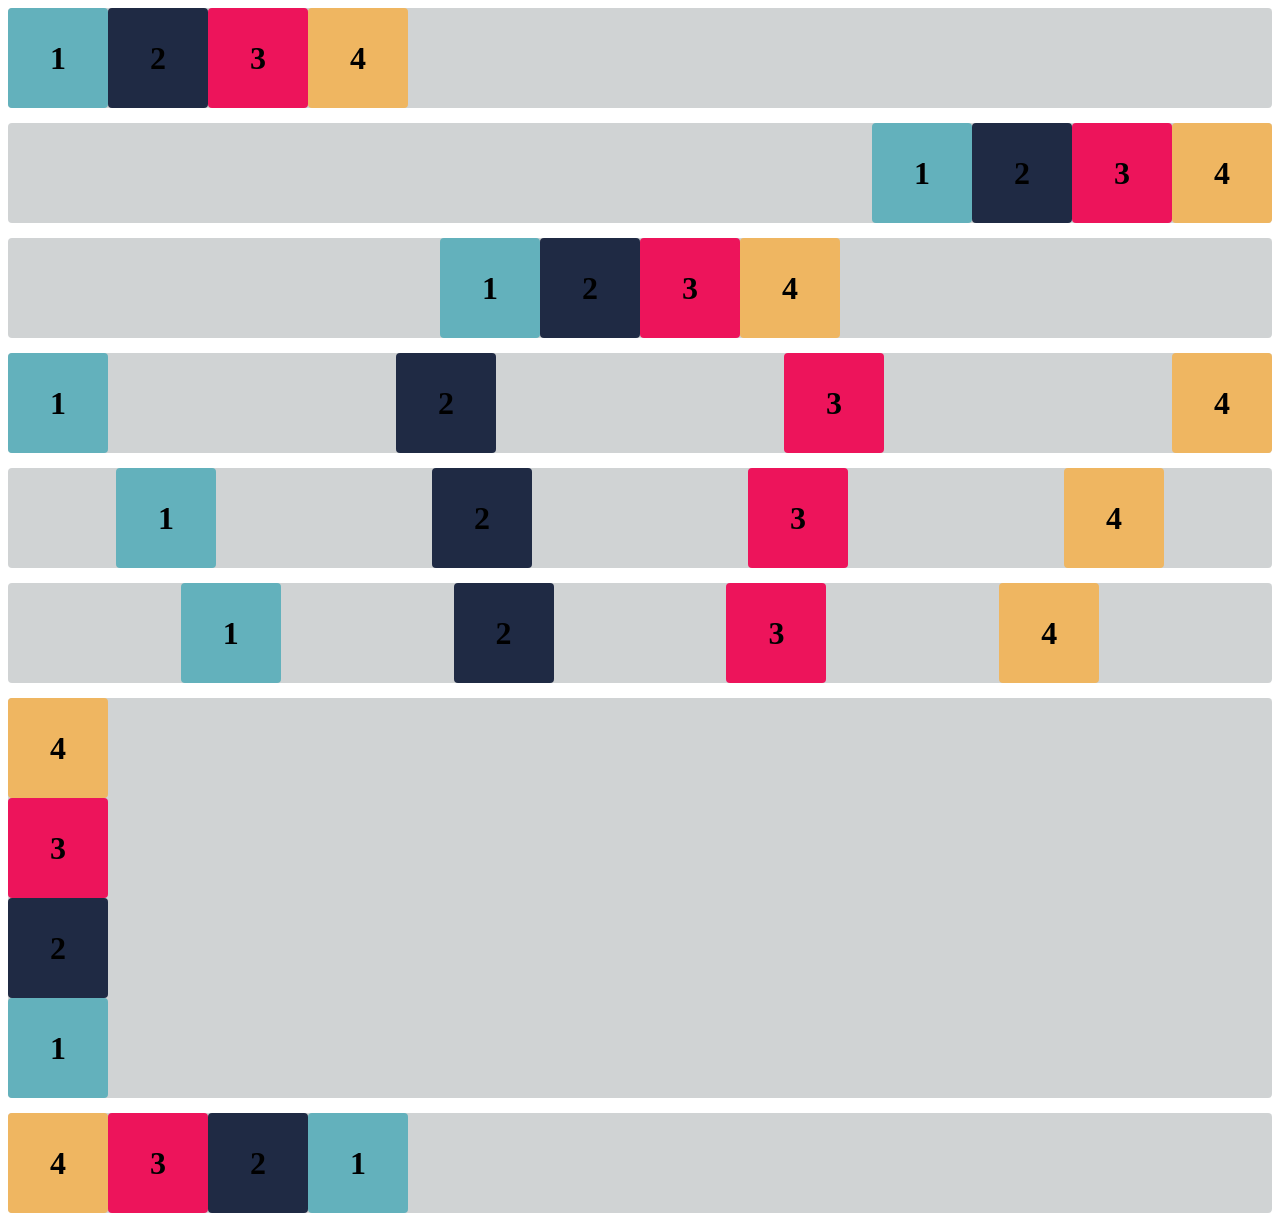
<file: flex-box-atividade-02/index.html>
<!DOCTYPE html>
<html lang="en">

<head>
    <meta charset="UTF-8">
    <meta http-equiv="X-UA-Compatible" content="IE=edge">
    <meta name="viewport" content="width=device-width, initial-scale=1.0">
    <title>Flex-box</title>
    <link rel="stylesheet" href="estilo.css">
</head>

<body>
    <!-- Exercicio A -->
    <div class="base container1">
        <div class="flex-item box1"><h1>1</h1></div>
        <div class="flex-item box2"><h1>2</h1></div>
        <div class="flex-item box3"><h1>3</h1></div>
        <div class="flex-item box4"><h1>4</h1></div>
    </div>

    <div class="base container2">
        <div class="flex-item box1"><h1>1</h1></div>
        <div class="flex-item box2"><h1>2</h1></div>
        <div class="flex-item box3"><h1>3</h1></div>
        <div class="flex-item box4"><h1>4</h1></div>
    </div>

    <div class="base container3">
        <div class="flex-item box1"><h1>1</h1></div>
        <div class="flex-item box2"><h1>2</h1></div>
        <div class="flex-item box3"><h1>3</h1></div>
        <div class="flex-item box4"><h1>4</h1></div>
    </div>

    <div class="base container4">
        <div class="flex-item box1"><h1>1</h1></div>
        <div class="flex-item box2"><h1>2</h1></div>
        <div class="flex-item box3"><h1>3</h1></div>
        <div class="flex-item box4"><h1>4</h1></div>
    </div>

    <div class="base container5">
        <div class="flex-item box1"><h1>1</h1></div>
        <div class="flex-item box2"><h1>2</h1></div>
        <div class="flex-item box3"><h1>3</h1></div>
        <div class="flex-item box4"><h1>4</h1></div>
    </div>

    <div class="base container6">
        <div class="flex-item box1"><h1>1</h1></div>
        <div class="flex-item box2"><h1>2</h1></div>
        <div class="flex-item box3"><h1>3</h1></div>
        <div class="flex-item box4"><h1>4</h1></div>
    </div>

    <!-- Exercicio B -->
    <div class="base container-exercicioB">
        <div class="flex-item box1"><h1>1</h1></div>
        <div class="flex-item box2"><h1>2</h1></div>
        <div class="flex-item box3"><h1>3</h1></div>
        <div class="flex-item box4"><h1>4</h1></div>
    </div>

    <!-- Desafio -->
     <div class="base container-desafio">
        <div class="flex-item box1"><h1>1</h1></div>
        <div class="flex-item box2"><h1>2</h1></div>
        <div class="flex-item box3"><h1>3</h1></div>
        <div class="flex-item box4"><h1>4</h1></div>
    </div>
</body>
</html>
</file>
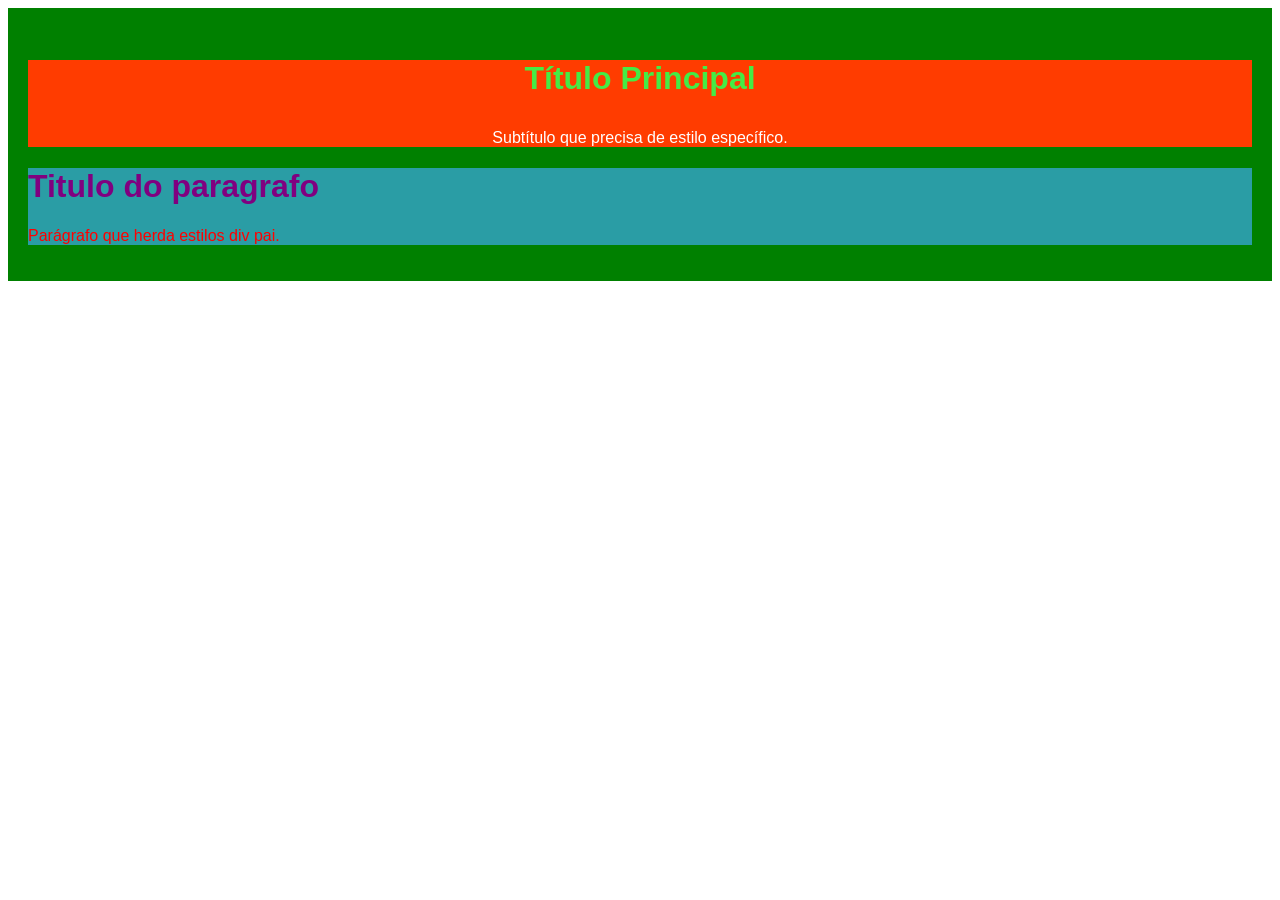
<file: css-classes-atividade-01/exercicio_classe_css.html>
<!DOCTYPE html>
<html lang="en">
  <head>
    <meta charset="UTF-8" />
    <meta name="viewport" content="width=device-width, initial-scale=1.0" />
    <title>Exercício de CSS</title>
    <link rel="stylesheet" href="styles.css" />
  </head>

  <!-- NÃO ALTERE ESTE ARQUIVO, SOMENTE O ARQUIVO style.css -->

  <body>
    <div class="container">
      <div class="cabecalho">
        <p class="titulo">Título Principal</p>

        <p class="subtitulo">Subtítulo que precisa de estilo específico.</p>
      </div>

      <div class="conteudo">
        <h1>Titulo do paragrafo</h1>
        <p>Parágrafo que herda estilos div pai.</p>
      </div>
    </div>
  </body>
</html>
</file>
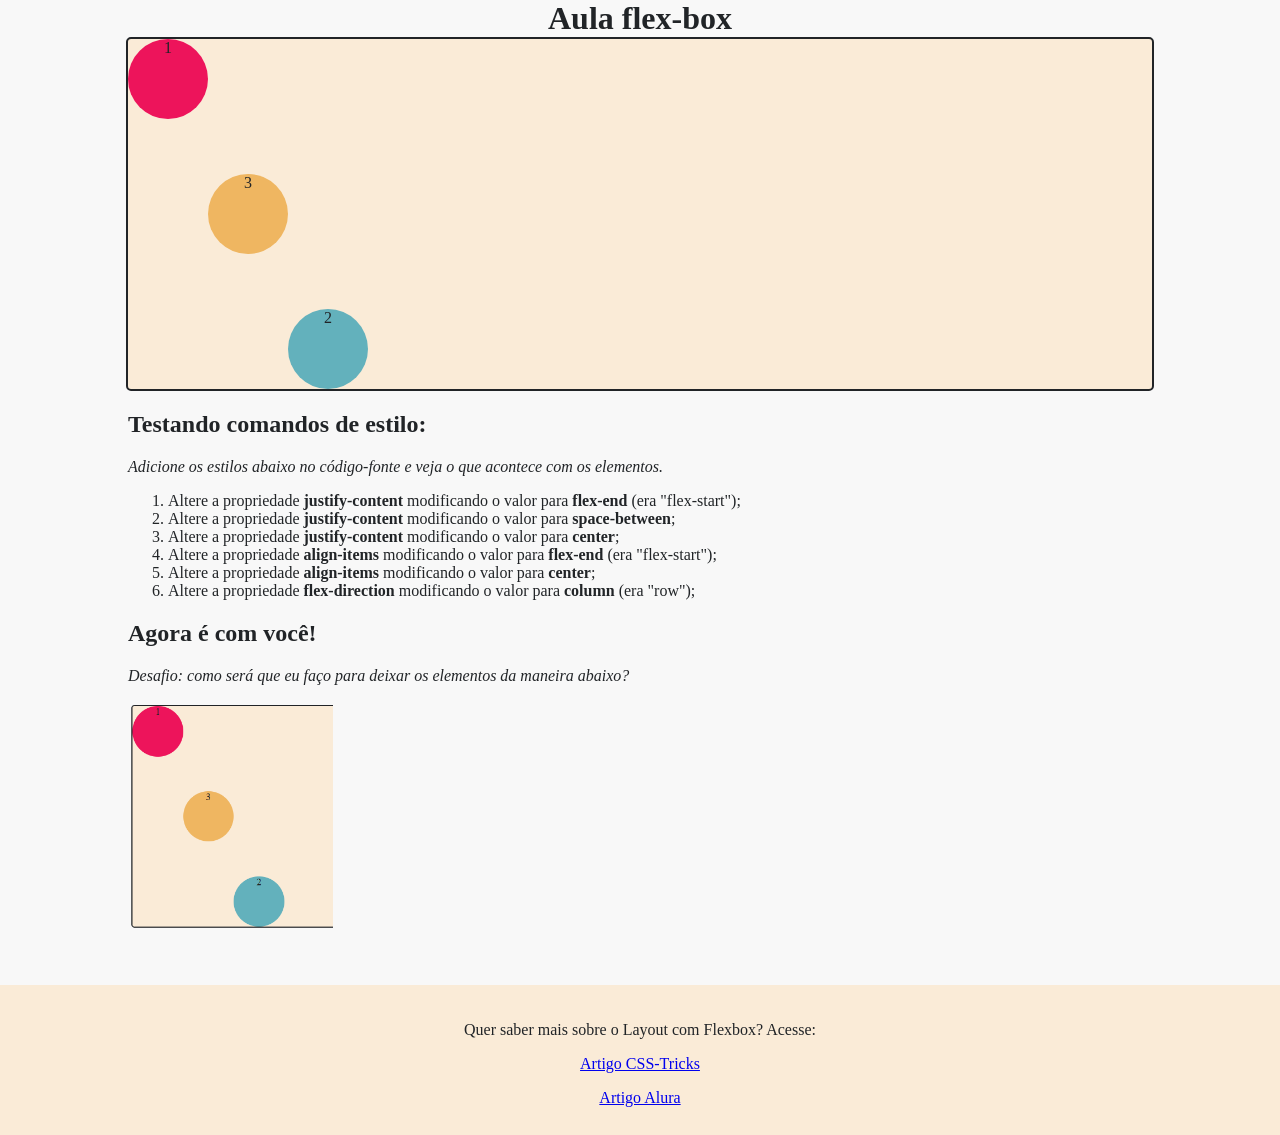
<file: flex-box-atividade-01/pratica_css_flex-box.html>
<!DOCTYPE html>
<html lang="pt-BR">
<head>
    <meta charset="UTF-8">
    <meta http-equiv="X-UA-Compatible" content="IE=edge">
    <meta name="viewport" content="width=device-width, initial-scale=1.0">
    <title>Aula CSS - 2</title>
    <link rel="stylesheet" href="style.css">
</head>

<body>
    <h1>Aula flex-box</h1>
    <div class="caixa pai">
        <div class="caixa filho cor1">1</div>
        <div class="caixa filho cor2">2</div>
        <div class="caixa filho cor3">3</div>
    </div>

    <div class="instrucoes">
        <h2>Testando comandos de estilo:</h2>
        <p><em>Adicione os estilos abaixo no código-fonte e veja o que acontece com os elementos.</em></p>
        <ol>
            <li>
                Altere a propriedade <span><strong>justify-content</strong></span> modificando o valor para <span><strong>flex-end</strong></span> (era "flex-start");
            </li>
            <li>
                Altere a propriedade <span><strong>justify-content</strong></span> modificando o valor para <span><strong>space-between</strong></span>;
            </li>
            <li>
                Altere a propriedade <span><strong>justify-content</strong></span> modificando o valor para <span><strong>center</strong></span>;
            </li>
            <li>
                Altere a propriedade <span><strong>align-items</strong></span> modificando o valor para <span><strong>flex-end</strong></span>  (era "flex-start");
            </li>
            <li>
                Altere a propriedade <span><strong>align-items</strong></span> modificando o valor para <span><strong>center</strong></span>;
            </li>
            <li>
                Altere a propriedade <span><strong>flex-direction</strong></span> modificando o valor para <span><strong>column</strong></span> (era "row");
            </li>
        </ol>
        <h2>Agora é com você!</h2>
        <p><em>Desafio: como será que eu faço para deixar os elementos da maneira abaixo?</em></p>
        <p><img src="atividade-desafio.png" alt="imagem do desafio"></p>
        
    </div>
    <div class="footer">
        <p>Quer saber mais sobre o Layout com Flexbox? Acesse: </p>

        <p>
            <a href="https://css-tricks.com/snippets/css/a-guide-to-flexbox/">Artigo CSS-Tricks</a> </p>
        <p>
            <a href="https://www.alura.com.br/artigos/css-guia-do-flexbox?srsltid=AfmBOoqPsvlW82tLY-uoiTL9slZrjS_SuoYydlb82z3H0lDT4Y1jCXDu">Artigo Alura</a> </p>

    </div>
</body>
</html>
</file>
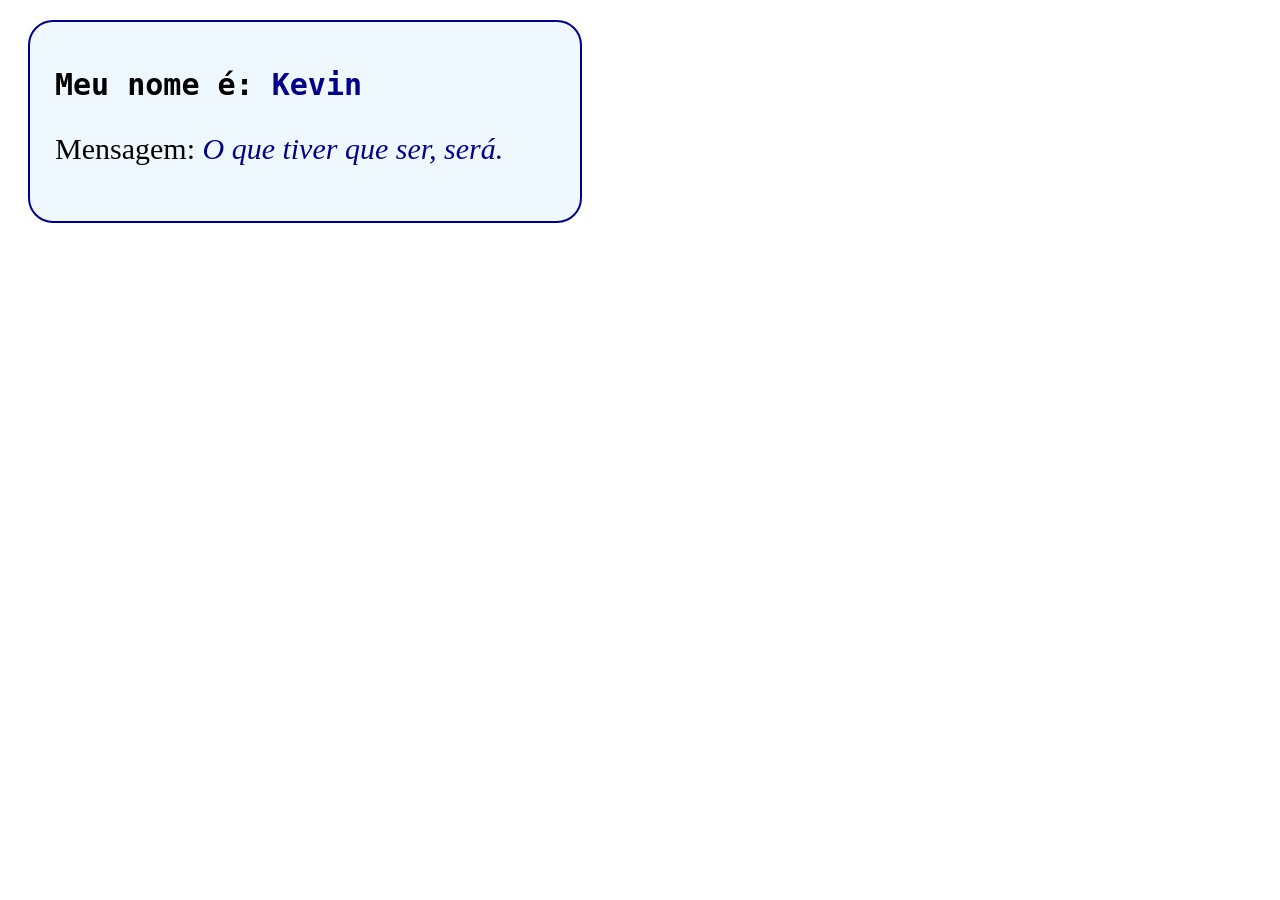
<file: tipos-de-css/pratica_css_outro_arquivo.html>
<!DOCTYPE html>
<html lang="en">

<head>
    <meta charset="UTF-8">
    <meta http-equiv="X-UA-Compatible" content="IE=edge">
    <meta name="viewport" content="width=device-width, initial-scale=1.0">
    <title>Aula CSS - 1</title>
    <link rel="stylesheet" href="style.css">
</head>

<body>

    <div class="card border">
        <div class="icone2 border"></div>

        <h1 class="text title">
            Meu nome é: <span  class="main-color">Kevin</span>
        </h1>

        <p class="text">
            Mensagem: <i class="main-color">O que tiver que ser, será.</i>
        </p>
    </div>

</body>

</html>
</file>
<file: flex-box-atividade-02/estilo.css>
.flex-item {
    width: 100px;
    height: 100px;
    border-radius: 4px;
    display: flex;
    align-items: center;
}

.base {
    margin-bottom: 15px;
    background-color: #d0d3d4;
    border-radius: 4px;
}

.box1 {
    background-color: #63b1bc;
}

.box2 {
    background-color: #1f2a44;
}

.box3 {
    background-color: #ed145b;
}

.box4 {
    background-color: #efb661;
}

h1 {
    width: fit-content;
    margin: auto;
}

/* Insira o código abaixo */
.container-exercicioB{
    display: flex;
    flex-direction: column-reverse;
    justify-content: flex-start;
}

.container-desafio{
    display: flex;
    flex-direction: row-reverse;
    justify-content: flex-end;
}

.container1 {
    display: flex;
    flex-direction: row;
    justify-content: flex-start;
}

.container2 {
    display: flex;
    flex-direction: row;
    justify-content: flex-end;
}

.container3 {
   display: flex;
    flex-direction: row;
    justify-content: center;
}

.container4 {
    display: flex;
    flex-direction: row;
    justify-content: space-between;
}
.container5 {
    display: flex;
    flex-direction: row;
    justify-content: space-around;
}
.container6 {
    display: flex;
    flex-direction: row;
    justify-content: space-evenly;
}
</file>
<file: css-classes-atividade-01/styles.css>
.container {
      font-family: Arial, sans-serif;
      padding: 20px;
      background-color: green;
      color: yellow;
    }

    .cabecalho {
      background-color: #ff3c00;
      text-align: center;
    }

    .titulo {
      font-size: 32px;
      font-weight: bold;
      color: rgb(69, 235, 69);
    }

    .subtitulo {
      color: white;
    }

    .conteudo {
      background-color: #2a9da5;
      color: red;
    }

    .conteudo h1 {
      color: purple;
    }
</file>
<file: flex-box-atividade-01/style.css>
body {
    margin: 0;
    background-color: #f8f8f8;
    color: #212427
}

h1 {
    width: fit-content;
    margin: auto;
}

.caixa {
    border-radius: 5px;
}

.pai {
    width: 80%;
    height: 350px;
    margin: auto;
    background-color: antiquewhite;
    border: solid 2px #212427;

    display: flex;
    justify-content: flex-start;
    align-items: center;
    flex-direction: row;
}

.filho {
    width: 80px;
    height: 80px;
    border-radius: 50px;
    text-align: center;
}

.cor1 {
    background-color: #ED145B;
    align-self: flex-start;
    order: 1;
}

.cor2 {
    background-color: #63B1BC;
    align-self: flex-end;
    order: 3;
}

.cor3 {
    background-color: #EFB661;
    align-self: center;
    order: 2;
}

.instrucoes {
    width: 80%;
    margin: auto;
    text-align: left;
}

.footer {
    background-color: antiquewhite;
    height: 130px;
    margin-top: 50px;
    padding-top: 20px;
    text-align: center;
}

img {
    width: 20%;
}
</file>
<file: tipos-de-css/style.css>
.card{
		width:500px; 
		height: fit-content; 
		background-color: aliceblue; 
		border-radius: 25px; 
		border: solid 2px darkblue; 
		margin: 20px;
		padding: 25px;
	}

	.text{
		font-size: 30px;
	}

	.title{
		font-family: monospace;
	}

	.main-color{
		color: darkblue;
	}
</file>
